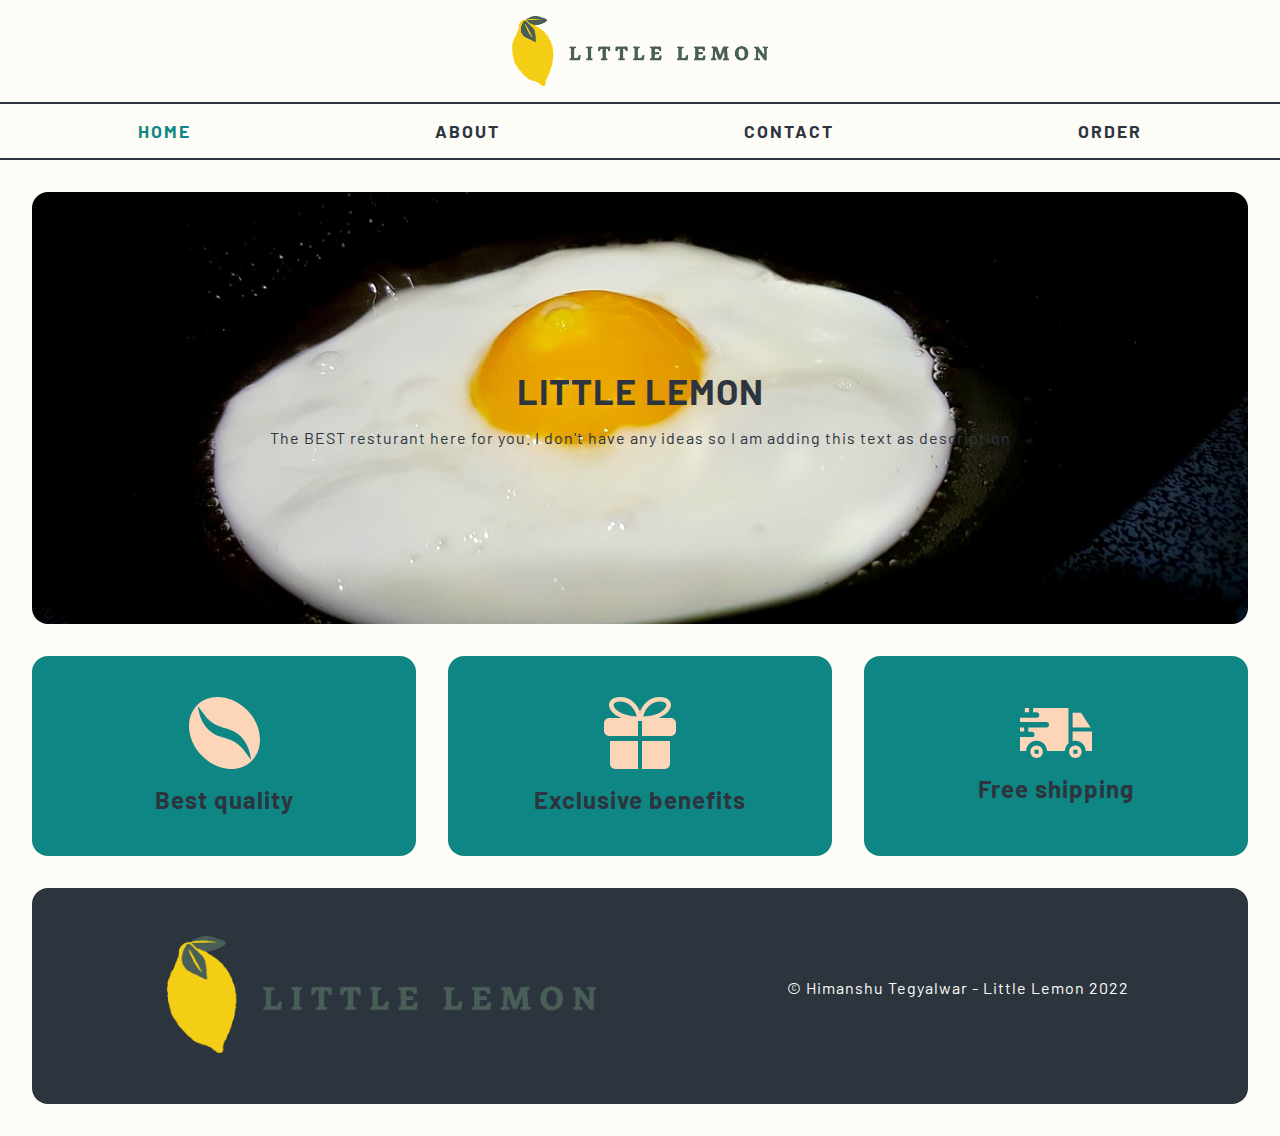
<file: index.html>
<!DOCTYPE html>
<html lang="en">

<head>
    <meta charset="UTF-8">
    <meta http-equiv="X-UA-Compatible" content="IE=edge">
    <meta name="viewport" content="width=device-width, initial-scale=1.0">
    <meta author="Himanshu Tegyalwar" content="Little Lemon Restaurant">
    <meta name="description" content="Little Lemon landing page by Himanshu Tegyalwar">
    <title>Little Lemon</title>
    <link rel="shortcut icon" href="images/favicon.png" type="image/x-icon">
    <!-- Barlow Font -->
    <link rel="preconnect" href="https://fonts.googleapis.com">
    <link rel="preconnect" href="https://fonts.gstatic.com" crossorigin>
    <link href="https://fonts.googleapis.com/css2?family=Barlow:wght@200;400;700&display=swap" rel="stylesheet">
    <!-- Font Awesome Icons -->
    <link rel="stylesheet" href="https://cdnjs.cloudflare.com/ajax/libs/font-awesome/5.11.2/css/all.css"
        integrity="sha256-46qynGAkLSFpVbEBog43gvNhfrOj+BmwXdxFgVK/Kvc=" crossorigin="anonymous" />
    <link rel="stylesheet" href="style.css">
</head>

<body>
    <header>
        <img class="header-logo" src="images/logo.png" alt="Header Logo">
    </header>
    <nav>
        <ol>
            <li><a href="index.html" class="active">Home</a></li>
            <li><a href="about.html">About</a></li>
            <li><a href="contact.html">Contact</a></li>
            <li><a href="order.html">Order</a></li>
        </ol>
    </nav>
    <main>
        <section class="main">
            <article class="hero">
                <h1>LITTLE LEMON</h1>
                <p>The BEST resturant here for you. I don't have any ideas so I am adding this text as description</p>
            </article>
            <article class="facility">
                <img src="images/icon-coffee-bean.svg" alt="coffee bean">
                <h2>Best quality</h2>
            </article>
            <article class="facility">
                <img src="images/icon-gift.svg" alt="gift icon">
                <h2>Exclusive benefits</h2>
            </article>
            <article  class="facility">
                <img src="images/icon-truck.svg" alt="truck icon">
                <h2>Free shipping</h2>
            </article>
        </section>
    </main>
    <footer>
        <div class="footer-logo">
            <img src="images/logo.png" alt="Footer Logo">
        </div>
        <div>
            <p>&copy; Himanshu Tegyalwar - Little Lemon 2022</p>
            <div class="social">
                <a href="https://www.facebook.com/himanshu.tegyalwar" target="_blank">
                    <i class="fab fa-facebook"></i>
                </a>
                <a href="https://www.instagram.com/himaanshu.at" target="_blank">
                    <i class="fab fa-instagram"></i>
                </a>
                <a href="https://twitter.com/himanshuat_" target="_blank">
                    <i class="fab fa-twitter"></i>
                </a>
                <a href="https://www.linkedin.com/in/himanshu-tegyalwar" target="_blank">
                    <i class="fab fa-linkedin"></i>
                </a>
            </div>
        </div>
    </footer>
</body>

</html>
</file>
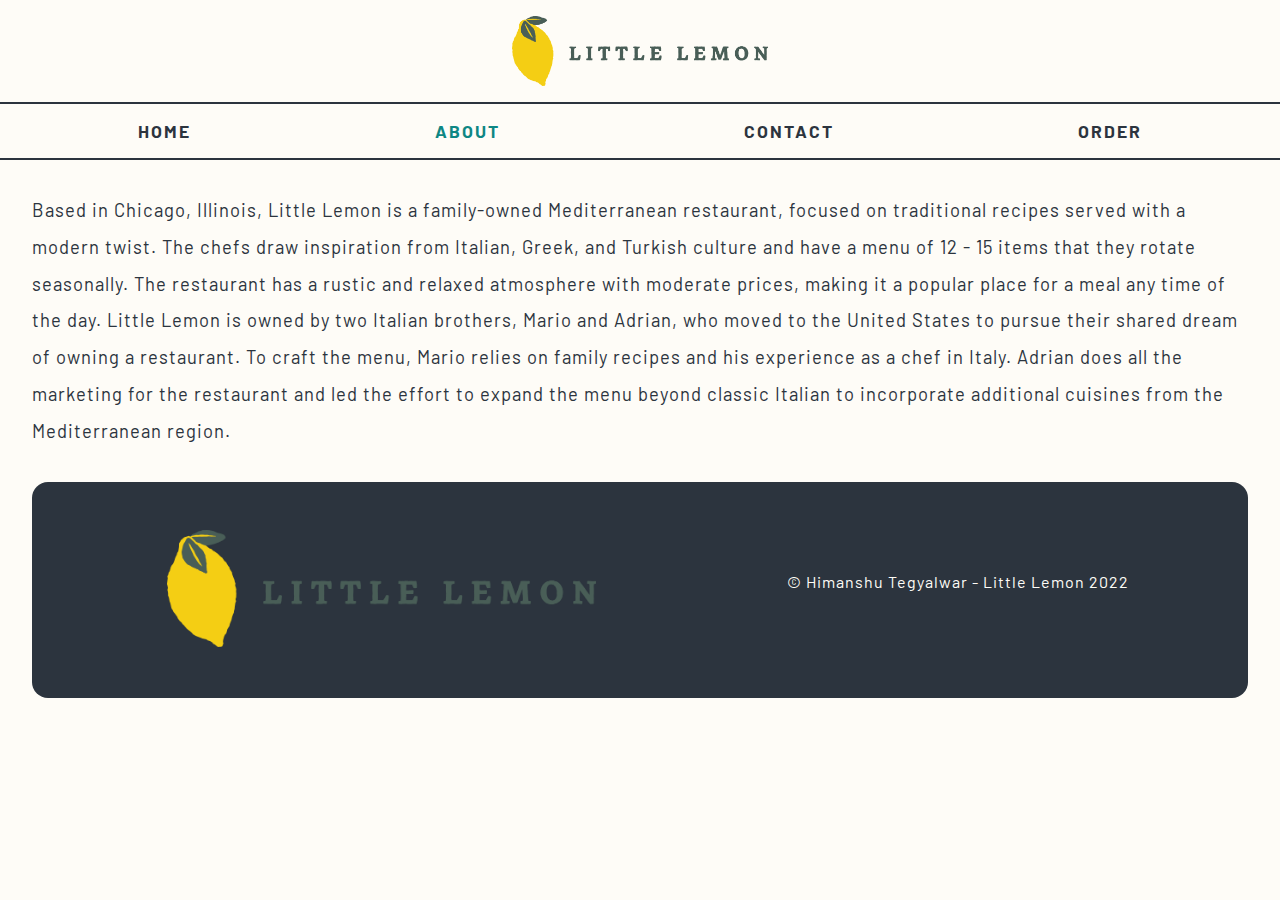
<file: about.html>
<!DOCTYPE html>
<html lang="en">

<head>
    <meta charset="UTF-8">
    <meta http-equiv="X-UA-Compatible" content="IE=edge">
    <meta name="viewport" content="width=device-width, initial-scale=1.0">
    <meta author="Himanshu Tegyalwar">
    <meta name="description" content="Little Lemon landing page by Himanshu Tegyalwar">
    <title>About | Little Lemon</title>
    <link rel="shortcut icon" href="images/favicon.png" type="image/x-icon">
    <!-- Barlow Font -->
    <link rel="preconnect" href="https://fonts.googleapis.com">
    <link rel="preconnect" href="https://fonts.gstatic.com" crossorigin>
    <link href="https://fonts.googleapis.com/css2?family=Barlow:wght@200;400;700&display=swap" rel="stylesheet">
    <!-- Font Awesome Icons -->
    <link rel="stylesheet" href="https://cdnjs.cloudflare.com/ajax/libs/font-awesome/5.11.2/css/all.css"
        integrity="sha256-46qynGAkLSFpVbEBog43gvNhfrOj+BmwXdxFgVK/Kvc=" crossorigin="anonymous" />
    <link rel="stylesheet" href="style.css">
    <style>
        main {
            font-size: 1.15rem;
            line-height: 2;
        }
    </style>
</head>

<body>
    <header>
        <img class="header-logo" src="images/logo.png" alt="Header Logo">
    </header>
    <nav>
        <ol>
            <li><a href="index.html">Home</a></li>
            <li><a href="about.html" class="active">About</a></li>
            <li><a href="contact.html">Contact</a></li>
            <li><a href="order.html">Order</a></li>
        </ol>
    </nav>
    <main>
        Based in Chicago, Illinois, Little Lemon is a family-owned Mediterranean restaurant, focused on traditional
        recipes served with a modern twist. The chefs draw inspiration from Italian, Greek, and Turkish culture and have
        a menu of 12 - 15 items that they rotate seasonally. The restaurant has a rustic and relaxed atmosphere with
        moderate prices, making it a popular place for a meal any time of the day.

        Little Lemon is owned by two Italian brothers, Mario and Adrian, who moved to the United States to pursue their
        shared dream of owning a restaurant. To craft the menu, Mario relies on family recipes and his experience as a
        chef in Italy. Adrian does all the marketing for the restaurant and led the effort to expand the menu beyond
        classic Italian to incorporate additional cuisines from the Mediterranean region.
    </main>
    <footer>
        <div class="footer-logo">
            <img src="images/logo.png" alt="Footer Logo">
        </div>
        <div>
            <p>&copy; Himanshu Tegyalwar - Little Lemon 2022</p>
            <div class="social">
                <a href="https://www.facebook.com/himanshu.tegyalwar" target="_blank">
                    <i class="fab fa-facebook"></i>
                </a>
                <a href="https://www.instagram.com/himaanshu.at" target="_blank">
                    <i class="fab fa-instagram"></i>
                </a>
                <a href="https://twitter.com/himanshuat_" target="_blank">
                    <i class="fab fa-twitter"></i>
                </a>
                <a href="https://www.linkedin.com/in/himanshu-tegyalwar" target="_blank">
                    <i class="fab fa-linkedin"></i>
                </a>
            </div>
        </div>
    </footer>
</body>

</html>
</file>
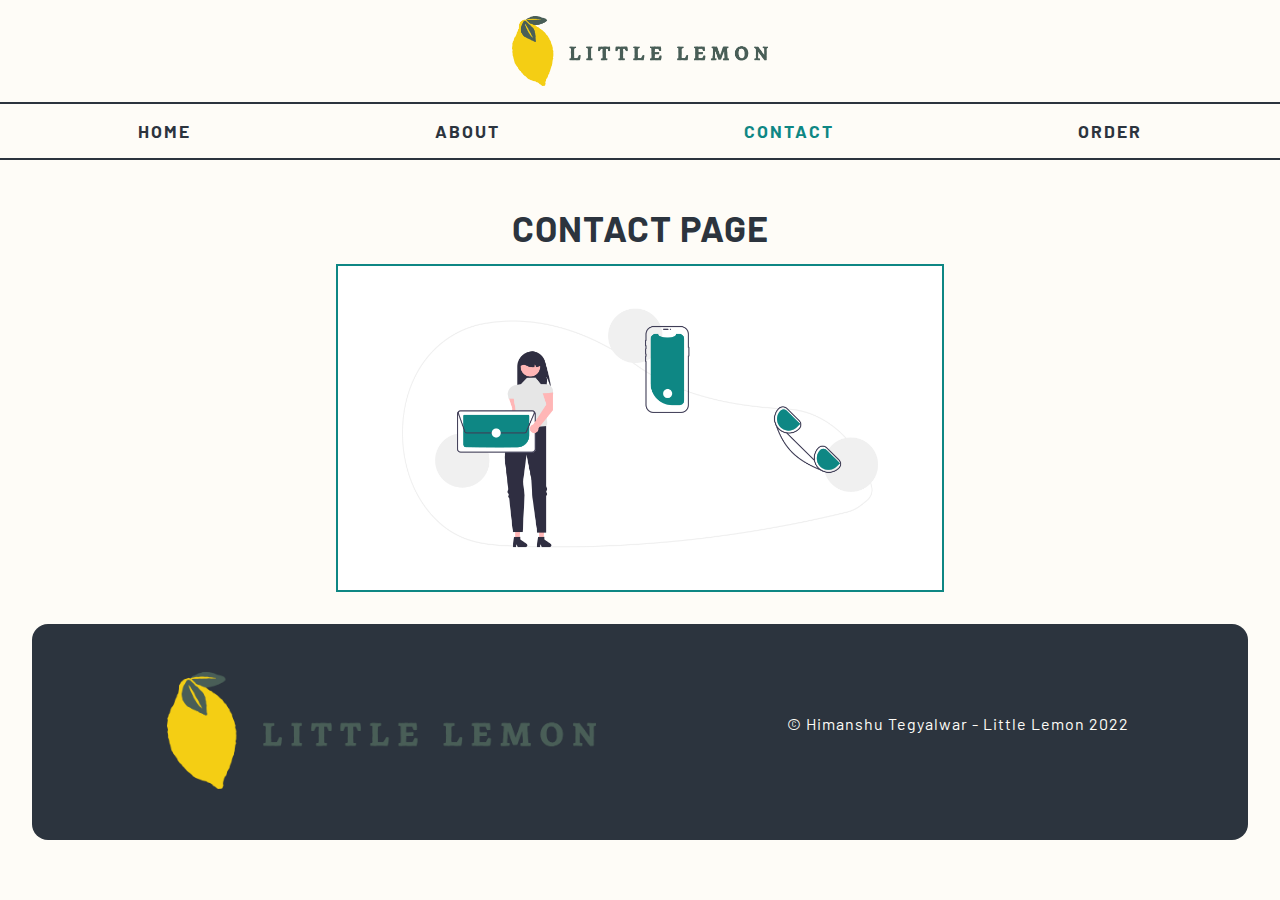
<file: contact.html>
<!DOCTYPE html>
<html lang="en">

<head>
    <meta charset="UTF-8">
    <meta http-equiv="X-UA-Compatible" content="IE=edge">
    <meta name="viewport" content="width=device-width, initial-scale=1.0">
    <meta author="Himanshu Tegyalwar">
    <meta name="description" content="Little Lemon landing page by Himanshu Tegyalwar">
    <title>Contact | Little Lemon</title>
    <link rel="shortcut icon" href="images/favicon.png" type="image/x-icon">
    <!-- Barlow Font -->
    <link rel="preconnect" href="https://fonts.googleapis.com">
    <link rel="preconnect" href="https://fonts.gstatic.com" crossorigin>
    <link href="https://fonts.googleapis.com/css2?family=Barlow:wght@200;400;700&display=swap" rel="stylesheet">
    <!-- Font Awesome Icons -->
    <link rel="stylesheet" href="https://cdnjs.cloudflare.com/ajax/libs/font-awesome/5.11.2/css/all.css"
        integrity="sha256-46qynGAkLSFpVbEBog43gvNhfrOj+BmwXdxFgVK/Kvc=" crossorigin="anonymous" />
    <link rel="stylesheet" href="style.css">
    <style>
        main {
            font-size: 1.15rem;
            line-height: 2;
        }

        main > img {
            width: 50%;
            display: block;
            margin: auto;
            border: 2px solid var(--accent);
        }
    </style>
</head>

<body>
    <header>
        <img class="header-logo" src="images/logo.png" alt="Header Logo">
    </header>
    <nav>
        <ol>
            <li><a href="index.html">Home</a></li>
            <li><a href="about.html">About</a></li>
            <li><a href="contact.html" class="active">Contact</a></li>
            <li><a href="order.html">Order</a></li>
        </ol>
    </nav>
    <main>
        <h1>CONTACT PAGE</h1>
        <img src="images/contact.png" alt="">
    </main>
    <footer>
        <div class="footer-logo">
            <img src="images/logo.png" alt="Footer Logo">
        </div>
        <div>
            <p>&copy; Himanshu Tegyalwar - Little Lemon 2022</p>
            <div class="social">
                <a href="https://www.facebook.com/himanshu.tegyalwar" target="_blank">
                    <i class="fab fa-facebook"></i>
                </a>
                <a href="https://www.instagram.com/himaanshu.at" target="_blank">
                    <i class="fab fa-instagram"></i>
                </a>
                <a href="https://twitter.com/himanshuat_" target="_blank">
                    <i class="fab fa-twitter"></i>
                </a>
                <a href="https://www.linkedin.com/in/himanshu-tegyalwar" target="_blank">
                    <i class="fab fa-linkedin"></i>
                </a>
            </div>
        </div>
    </footer>
</body>

</html>
</file>
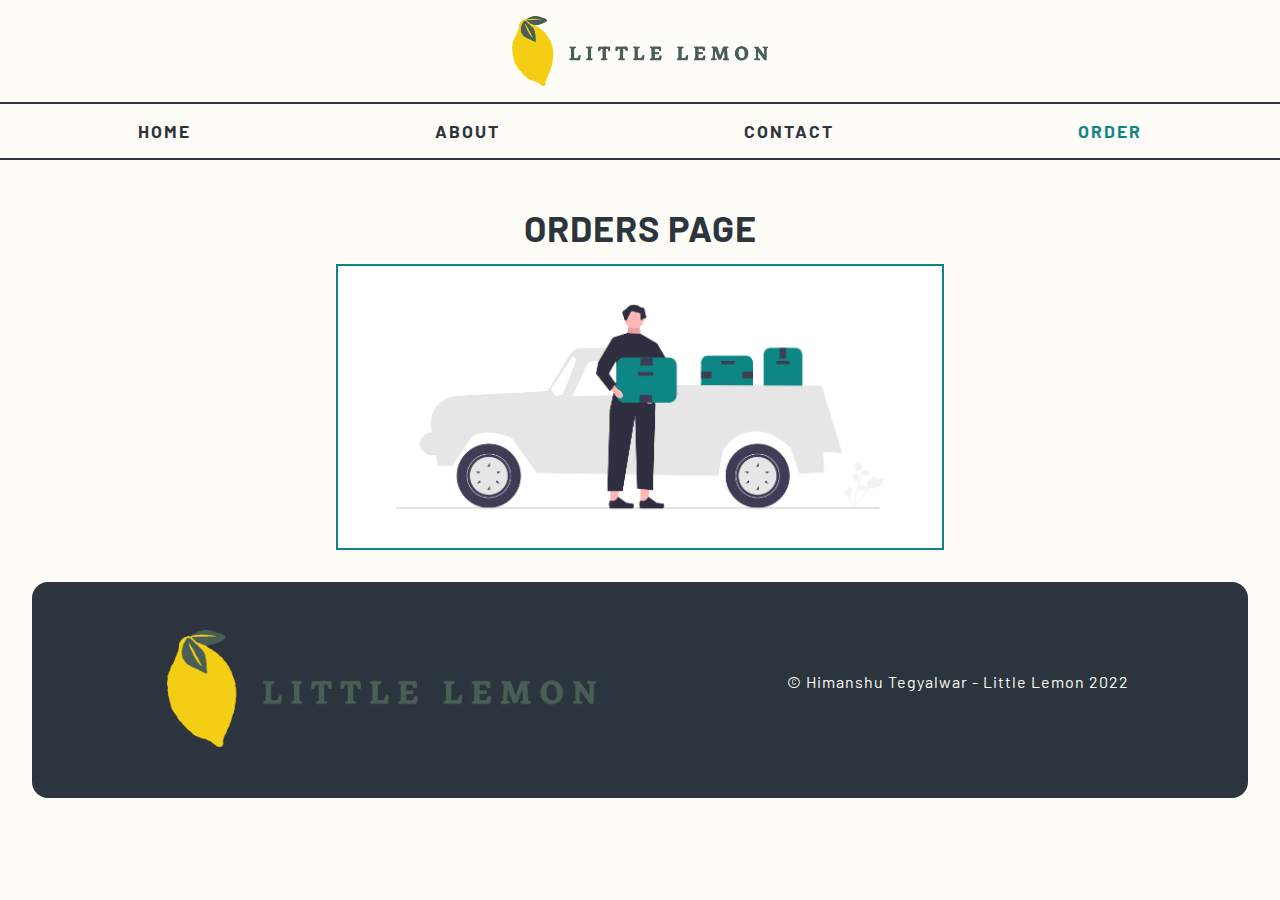
<file: order.html>
<!DOCTYPE html>
<html lang="en">

<head>
    <meta charset="UTF-8">
    <meta http-equiv="X-UA-Compatible" content="IE=edge">
    <meta name="viewport" content="width=device-width, initial-scale=1.0">
    <meta author="Himanshu Tegyalwar">
    <meta name="description" content="Little Lemon landing page by Himanshu Tegyalwar">
    <title>Order | Little Lemon</title>
    <link rel="shortcut icon" href="images/favicon.png" type="image/x-icon">
    <!-- Barlow Font -->
    <link rel="preconnect" href="https://fonts.googleapis.com">
    <link rel="preconnect" href="https://fonts.gstatic.com" crossorigin>
    <link href="https://fonts.googleapis.com/css2?family=Barlow:wght@200;400;700&display=swap" rel="stylesheet">
    <!-- Font Awesome Icons -->
    <link rel="stylesheet" href="https://cdnjs.cloudflare.com/ajax/libs/font-awesome/5.11.2/css/all.css"
        integrity="sha256-46qynGAkLSFpVbEBog43gvNhfrOj+BmwXdxFgVK/Kvc=" crossorigin="anonymous" />
    <link rel="stylesheet" href="style.css">
    <style>
        main {
            font-size: 1.15rem;
            line-height: 2;
        }

        main > img {
            width: 50%;
            display: block;
            margin: auto;
            border: 2px solid var(--accent);
        }
    </style>
</head>

<body>
    <header>
        <img class="header-logo" src="images/logo.png" alt="Header Logo">
    </header>
    <nav>
        <ol>
            <li><a href="index.html">Home</a></li>
            <li><a href="about.html">About</a></li>
            <li><a href="contact.html">Contact</a></li>
            <li><a href="order.html" class="active">Order</a></li>
        </ol>
    </nav>
    <main>
        <h1>ORDERS PAGE</h1>
        <img src="images/order.png" alt="">
    </main>
    <footer>
        <div class="footer-logo">
            <img src="images/logo.png" alt="Footer Logo">
        </div>
        <div>
            <p>&copy; Himanshu Tegyalwar - Little Lemon 2022</p>
            <div class="social">
                <a href="https://www.facebook.com/himanshu.tegyalwar" target="_blank">
                    <i class="fab fa-facebook"></i>
                </a>
                <a href="https://www.instagram.com/himaanshu.at" target="_blank">
                    <i class="fab fa-instagram"></i>
                </a>
                <a href="https://twitter.com/himanshuat_" target="_blank">
                    <i class="fab fa-twitter"></i>
                </a>
                <a href="https://www.linkedin.com/in/himanshu-tegyalwar" target="_blank">
                    <i class="fab fa-linkedin"></i>
                </a>
            </div>
        </div>
    </footer>
</body>

</html>
</file>
<file: style.css>
* {
    padding: 0;
    margin: 0;
    box-sizing: border-box;
    letter-spacing: 1px;
    text-decoration: none;
    list-style-type: none;
    font-family: 'Barlow', sans-serif;
}

:root {
    --clr-1: #FEFCF7;
    --clr-2: #2C343E;
    --accent: #0E8784;
}

body {
    color: var(--clr-2);
    background-color: var(--clr-1);
}

a {
    color: var(--clr-2);
    letter-spacing: 2px;
}

h1 {
    font-size: 2.25rem;
    text-align: center;
}

.header-logo {
    width: 20%;
    display: block;
    margin: 1rem auto;
}

nav {
    border-top: 2px solid var(--clr-2);
    border-bottom: 2px solid var(--clr-2);
}

nav > ol {
    padding: 1rem;
    display: flex;
    align-items: center;
    justify-content: space-around;
}

li a {
    font-size: 1.1rem;
    font-weight: 700;
    text-transform: uppercase;
}

a.active {
    color: var(--accent);
}

li a:hover {
    font-style: italic;
}

main {
    margin: 2rem;
}

.main {
    display: grid;
    grid-gap: 2rem;
    grid-template-columns: 1fr 1fr 1fr;
    grid-auto-rows: 200px;
}

.hero {
    border-radius: 1rem;
    grid-column: 1 / -1;
    grid-row: span 2;
    background: url(./images/hero.jpg) no-repeat center center/cover;
    display: flex;
    gap: 1rem;
    flex-direction: column;
    align-items: center;
    justify-content: center;
}

.facility {
    border-radius: 1rem;
    background-color: var(--accent);
    display: flex;
    gap: 1rem;
    flex-direction: column;
    align-items: center;
    justify-content: center;
}

footer {
    margin: 2rem;
    padding: 2rem;
    border-radius: 1rem;
    color: var(--clr-1);
    background-color: var(--clr-2);
    display: flex;
    align-items: center;
    justify-content: space-around;
}

.footer-logo {
    height: 100%;
    width: 40%;
}

.footer-logo > img {
    width: 100%;
    padding: 1rem;
}

.social {
    margin-top: 1rem;
    display: flex;
    align-items: center;
    justify-content: space-evenly;
}

.social a {
    font-size: 1.75rem;
    color: var(--clr-1);
}

.social a:hover {
    color: var(--accent);
}

@media (max-width: 420px) {
    footer {
        flex-direction: column;
    }
}
</file>
